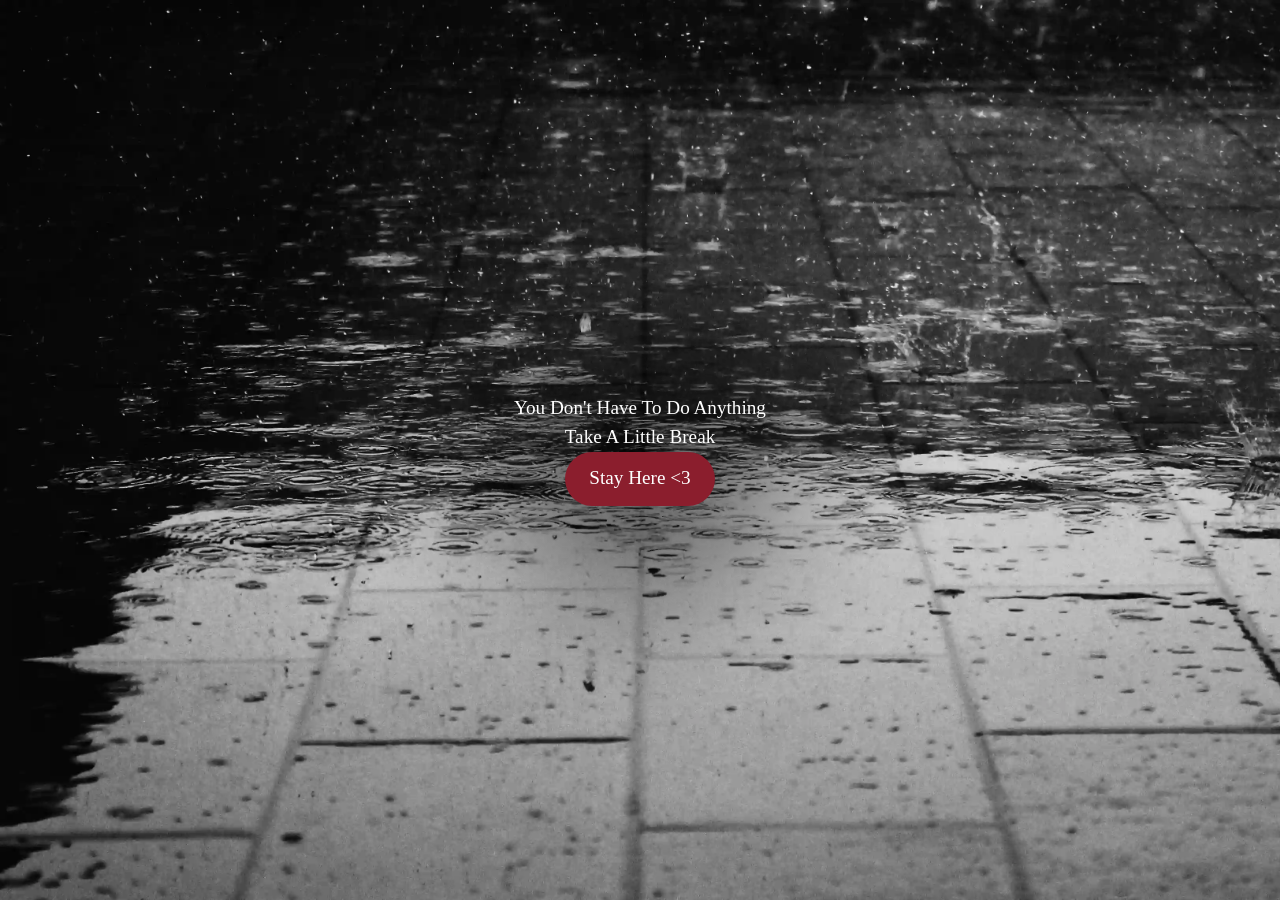
<file: index.html>
<!DOCTYPE html>
<html lang="en">
<head>
    <meta charset="UTF-8">
    <meta name="viewport" content="width=device-width, initial-scale=1.0">
    <title>Document</title>
    <link href="style.css" rel="stylesheet">
</head>
<body>
    <div class="container" id="home">
        <p class="message">You Don't Have To Do Anything</p>
        <p class="message">Take A Little Break</p>
        <button id="home-button"><a href="shark-tank.html">Stay Here &lt;3</a></button>
    </div>
    
</body>
</html>
</file>
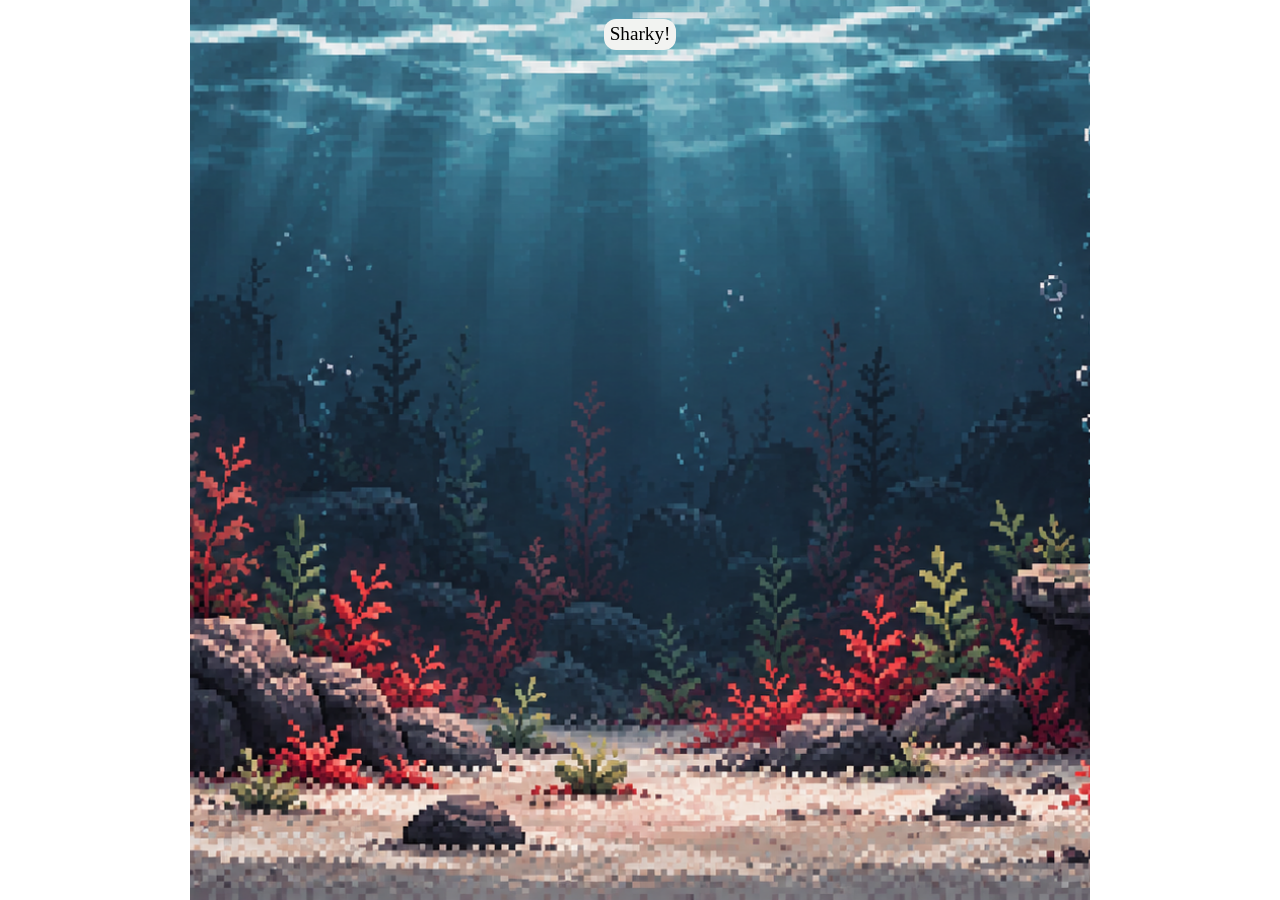
<file: shark-tank.html>
<!DOCTYPE html>
<html lang="en">
<head>
    <meta charset="UTF-8">
    <meta name="viewport" content="width=device-width, initial-scale=1.0">
    <title>Document</title>
    <link rel="stylesheet" href="style.css">
</head>
<body class="tank">
    <div class="container" id="fish-tank">
        <button id="add-shark">Sharky!</button>
    </div>
    <script src="script.js"></script>
</body>
</html>
</file>
<file: style.css>
*, *::before, *::after {
  box-sizing: border-box;
}

/* 2. Remove default margin */
*:not(dialog) {
  margin: 0;
}

/* 3. Enable keyword animations */
@media (prefers-reduced-motion: no-preference) {
  html {
    interpolate-size: allow-keywords;
  }
}

body {
  line-height: 1.5;
  -webkit-font-smoothing: antialiased;
  color: white;
}

/* 6. Improve media defaults */
img, picture, video, canvas, svg {
  display: block;
  max-width: 100%;
}

/* 7. Inherit fonts for form controls */
input, button, textarea, select {
  font: inherit;
}

/* 8. Avoid text overflows */
p, h1, h2, h3, h4, h5, h6 {
  overflow-wrap: break-word;
}

/* 9. Improve line wrapping */
p {
  text-wrap: pretty;
}
h1, h2, h3, h4, h5, h6 {
  text-wrap: balance;
}

/*
  10. Create a root stacking context
*/
#root, #__next {
  isolation: isolate;
}

.container {
    display: flex;
    flex-direction: column;
    justify-content: center;
    align-items: center;
    height: 100%;
    min-height: 100vh;
    width: 100vw; 
    position: relative;
    font-size: 1.2em;
}

.container#home {
    background-image: url("images/background.webp");
    background-size: cover;
}

.message {
    opacity: 0;
    transform: translateY(15px);
    animation: message-in 1s ease forwards;
}

.message:nth-child(2) {
    animation-delay: 0.35s;
}

@keyframes message-in {
    to {
        opacity: 1;
        transform: translateY(0);
    }
}

#home-button {
    background: #8b1e2d;
    color: white;
    border: none;

    padding: 0.8rem 1.5rem;
    border-radius: 999px;

    cursor: pointer;

    transition:
        transform 0.25s ease,
        box-shadow 0.25s ease,
        background-color 0.25s ease;
}

@keyframes button-in {
    to {
        opacity: 1;
        transform: translateY(0);
    }
}

button:hover {
    background: #a9273a;
    transform: translateY(-3px);
    box-shadow: 0 0 25px rgba(180, 30, 50, 0.35);
}

button:active {
    transform: scale(0.95);
}

.container#home::before {
    content: "";
    position: absolute;
    width: 300px;
    height: 300px;
    border-radius: 50%;
    background: rgba(255, 255, 255, 0.15);
    filter: blur(80px);

    animation: drift 8s ease-in-out infinite alternate;

    background:
        linear-gradient(
            rgba(0, 0, 0, 0.45),
            rgba(0, 0, 0, 0.65)
        );

    pointer-events: none;
}

@keyframes drift {
    from {
        transform: translate(-100px, -50px);
    }

    to {
        transform: translate(100px, 50px);
    }
}

.container#home > * {
    position: relative;
    z-index: 1;
}

a {
    color: white;
    text-decoration: none;
}

.tank {
    display: flex;
    justify-content: center;
}

.container#fish-tank {
    position: relative;

    width: min(90vw, 900px);
    aspect-ratio: 16 / 9;
    background-image: url("images/underwater.png");
    background-size: cover;
    background-position: center;

    justify-content: flex-start;

}

@media (max-width: 600px) {
    .aquarium {
        aspect-ratio: 4 / 5;
    }
}

#add-shark {
    margin: 1em;
    border-radius: 12px;
    background-color: rgb(242, 243, 241);
    border: none    ;
}

#add-shark:hover {
    box-shadow: none;
    cursor: pointer;
}
</file>
